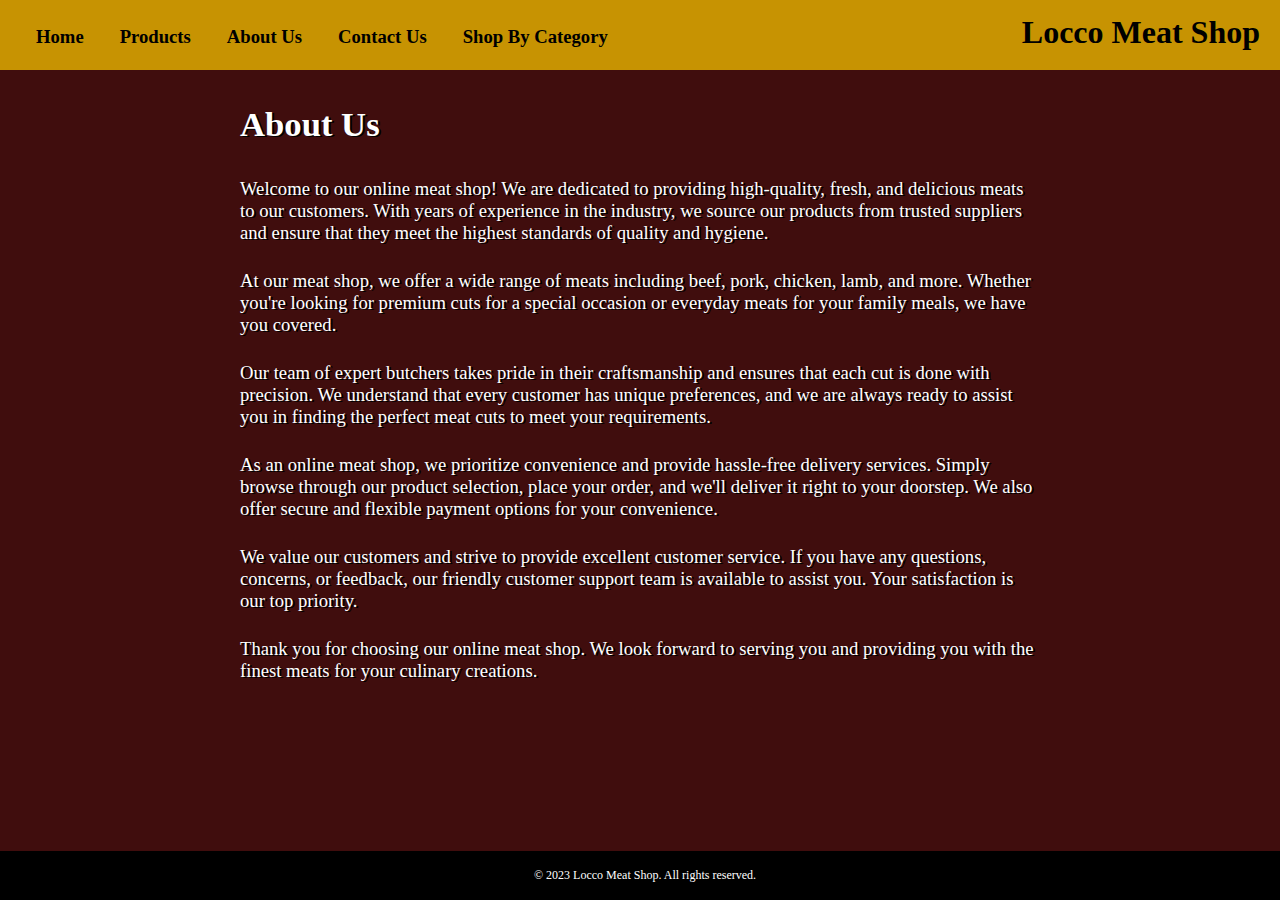
<file: about us.html>
<!DOCTYPE html>
<head>
  <title>About Us</title>
  <link rel="icon" href="myicon.png" type="image/icon type">
  <link rel="stylesheet" type="text/css" href="index.css">
</head>

<body>
<header>
<nav>
<ul>
    <li><a href="index.html">Home</a></li>
    <li><a href="products.html">Products</a></li>
    <li><a href="about us.html">About Us</a></li>
    <li><a href="contact us.html">Contact Us</a></li>
    <li class="dropdown">
    <a href="#">Shop By Category</a>
    <div class="dropdown-content">
        <a href="beef.html">Beef</a>
        <a href="chicken.html">Chicken</a>
        <a href="pork.html">Pork</a>
        <a href="lamb.html">Lamb</a>
        <a href="seafood.html">Seafood</a>
</div>
</ul>
</nav>
    <h1>Locco Meat Shop</h1>
</header>


    <div class="container-aboutus">
    <h3>About Us</h3>
    <p class="aboutus">Welcome to our online meat shop! We are dedicated to providing high-quality, fresh, and delicious meats to our customers. With years of experience in the industry, we source our products from trusted suppliers and ensure that they meet the highest standards of quality and hygiene.</p>
    
    <p class="aboutus">At our meat shop, we offer a wide range of meats including beef, pork, chicken, lamb, and more. Whether you're looking for premium cuts for a special occasion or everyday meats for your family meals, we have you covered.</p>
    
    <p class="aboutus">Our team of expert butchers takes pride in their craftsmanship and ensures that each cut is done with precision. We understand that every customer has unique preferences, and we are always ready to assist you in finding the perfect meat cuts to meet your requirements.</p>
    
    <p class="aboutus">As an online meat shop, we prioritize convenience and provide hassle-free delivery services. Simply browse through our product selection, place your order, and we'll deliver it right to your doorstep. We also offer secure and flexible payment options for your convenience.</p>
    
    <p class="aboutus">We value our customers and strive to provide excellent customer service. If you have any questions, concerns, or feedback, our friendly customer support team is available to assist you. Your satisfaction is our top priority.</p>
    
    <p class="aboutus">Thank you for choosing our online meat shop. We look forward to serving you and providing you with the finest meats for your culinary creations.</p>
  </div>

<footer class="footer">
    <p>&copy; 2023 Locco Meat Shop. All rights reserved.</p>
</footer>

</body>
</html>
</file>
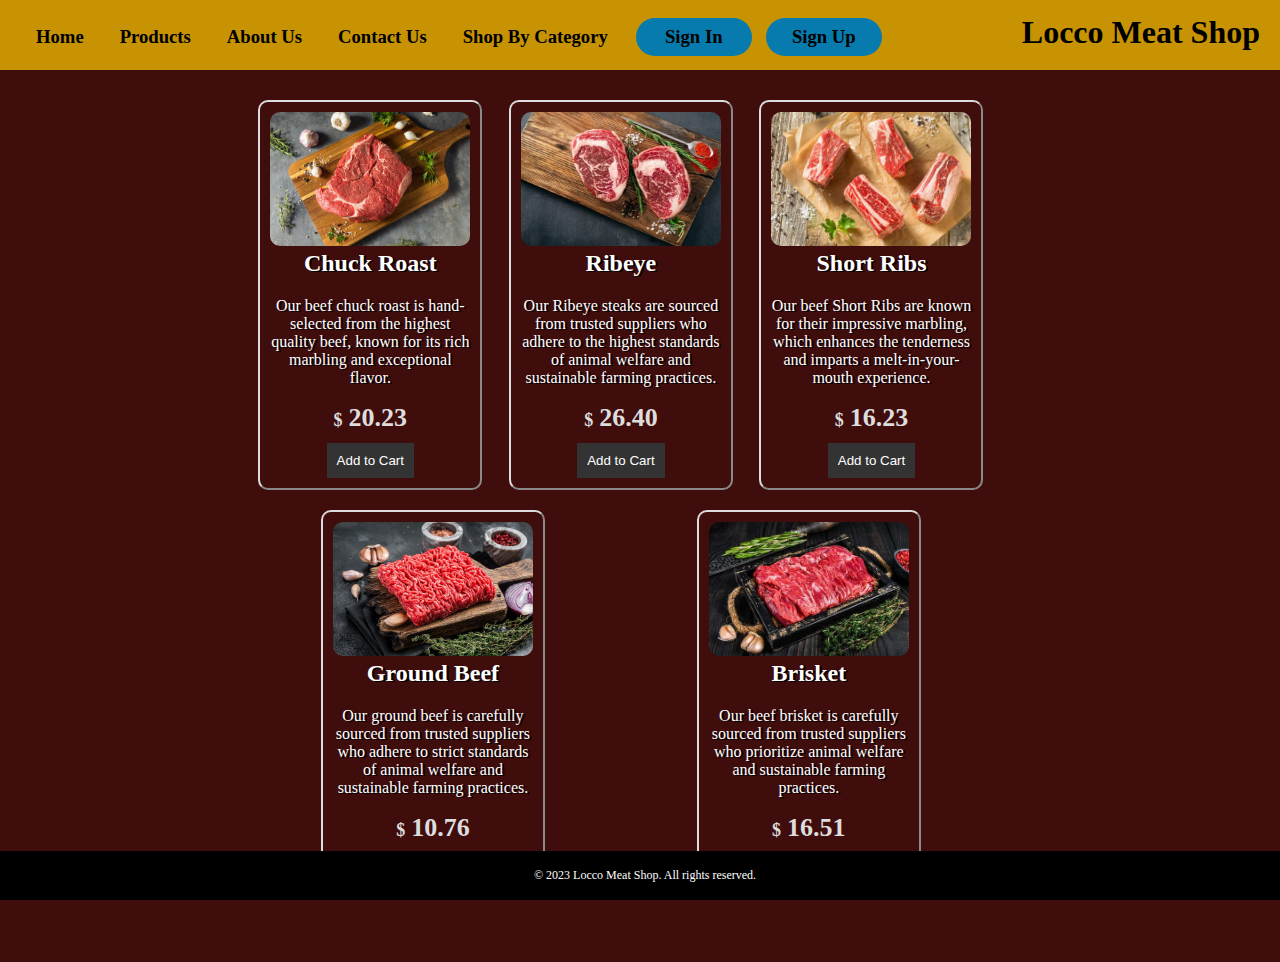
<file: beef.html>
<!DOCTYPE html>
<head>
	<title>Beef</title>
	<link rel="icon" href="myicon.png" type="image/icon type">
	<link rel="stylesheet" type="text/css" href="index.css">
</head>
<body>
<header>
<nav>
<ul>
	<li><a href="index.html">Home</a></li>
	<li><a href="products.html">Products</a></li>
	<li><a href="about us.html">About Us</a></li>
	<li><a href="contact us.html">Contact Us</a></li>
	<li class="dropdown">
	<a href="#">Shop By Category</a>
	<div class="dropdown-content">
		<a href="beef.html">Beef</a>
		<a href="chicken.html">Chicken</a>
		<a href="pork.html">Pork</a>
		<a href="lamb.html">Lamb</a>
		<a href="seafood.html">Seafood</a>
</div>
</li>
	<li class="signin-btn"><a href="#" class="signin">Sign In</a></li>
	<li class="signup-btn"><a href="#" class="signup">Sign Up</a></li>
</ul>
</nav>
	<h1>Locco Meat Shop</h1>
</header>

<section>
	<div class="product">
	<img src="beef1.jpg" alt="beef">
	<h2>Chuck Roast</h2>
	<p>Our beef chuck roast is hand-selected from the highest quality beef, known for its rich marbling and exceptional flavor.</p>
	<div class="price">
    <span class="currency">$</span>
    <span class="amount">20.23</span>
</div>
	<button>Add to Cart</button>
</div>

	<div class="product">
	<img src="beef2.jpg" alt="beef">
	<h2>Ribeye</h2>
	<p>Our Ribeye steaks are sourced from trusted suppliers who adhere to the highest standards of animal welfare and sustainable farming practices.</p>
	<div class="price">
    <span class="currency">$</span>
    <span class="amount">26.40</span>
</div>
	<button>Add to Cart</button>
</div>

	<div class="product">
	<img src="beef3.jpg" alt="beef">
	<h2>Short Ribs</h2>
	<p>Our beef Short Ribs are known for their impressive marbling, which enhances the tenderness and imparts a melt-in-your-mouth experience. </p>
	<div class="price">
    <span class="currency">$</span>
    <span class="amount">16.23</span>
</div>
	<button>Add to Cart</button>
</div>

	<div class="product">
	<img src="beef4.jpg" alt="beef">
	<h2>Ground Beef</h2>
	<p>Our ground beef is carefully sourced from trusted suppliers who adhere to strict standards of animal welfare and sustainable farming practices.</p>
	<div class="price">
    <span class="currency">$</span>
    <span class="amount">10.76</span>
</div>
	<button>Add to Cart</button>
</div>

	<div class="product">
	<img src="beef5.jpg" alt="beef">
	<h2>Brisket</h2>
	<p>Our beef brisket is carefully sourced from trusted suppliers who prioritize animal welfare and sustainable farming practices. </p>
	<div class="price">
    <span class="currency">$</span>
    <span class="amount">16.51</span>
</div>
	<button>Add to Cart</button>
</div>
</section>

<footer class="footer">
    <p>&copy; 2023 Locco Meat Shop. All rights reserved.</p>
</footer>

</body>
</html>
</file>
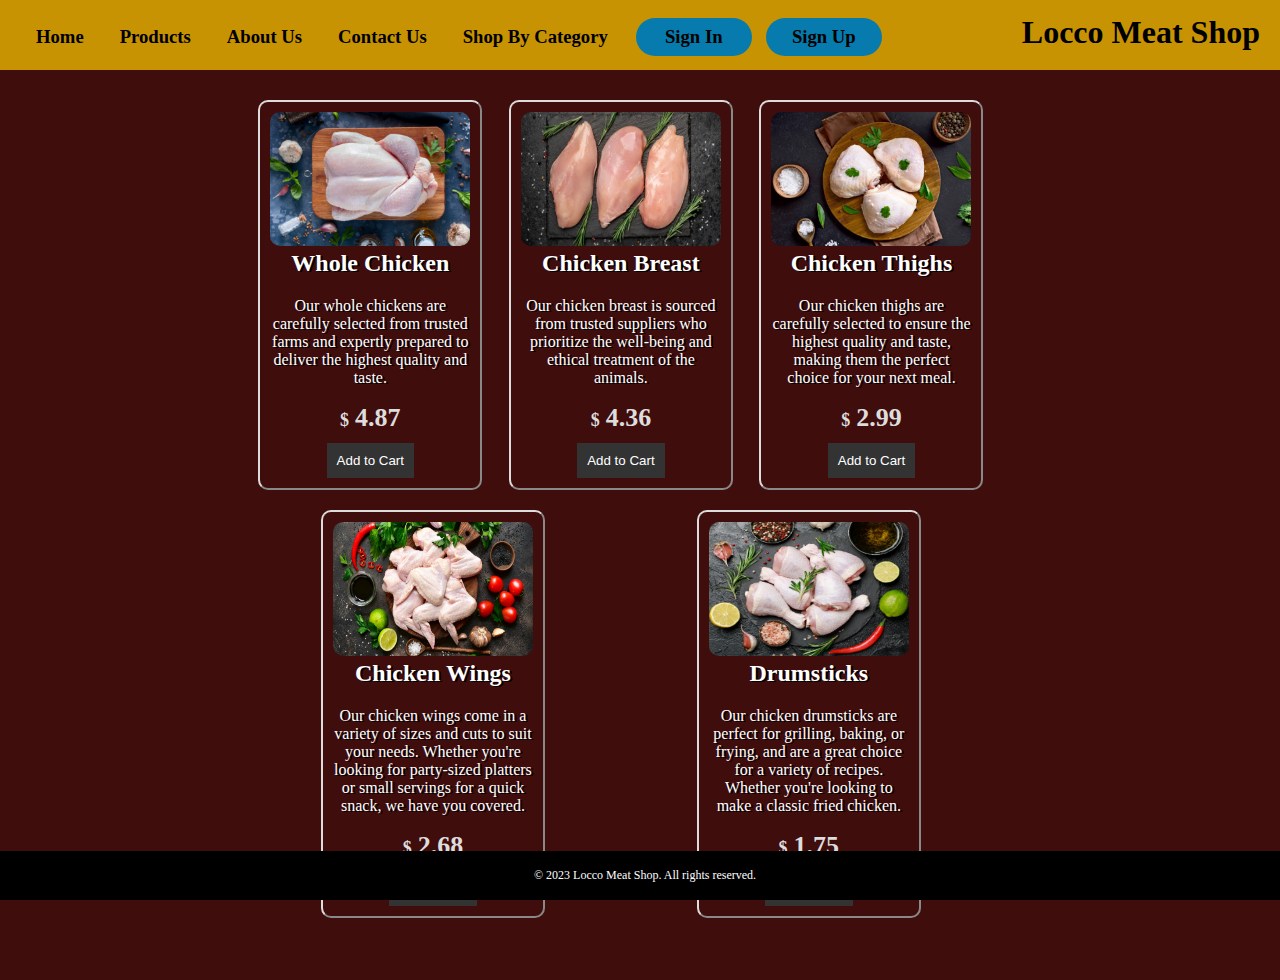
<file: chicken.html>
<!DOCTYPE html>
<head>
	<title>Chicken</title>
	<link rel="icon" href="myicon.png" type="image/icon type">
	<link rel="stylesheet" type="text/css" href="index.css">
</head>
<body>
<header>
<nav>
<ul>
	<li><a href="index.html">Home</a></li>
	<li><a href="products.html">Products</a></li>
	<li><a href="about us.html">About Us</a></li>
	<li><a href="contact us.html">Contact Us</a></li>
	<li class="dropdown">
	<a href="#">Shop By Category</a>
	<div class="dropdown-content">
		<a href="beef.html">Beef</a>
		<a href="chicken.html">Chicken</a>
		<a href="pork.html">Pork</a>
		<a href="lamb.html">Lamb</a>
		<a href="seafood.html">Seafood</a>
</div>
</li>
	<li class="signin-btn"><a href="#" class="signin">Sign In</a></li>
	<li class="signup-btn"><a href="#" class="signup">Sign Up</a></li>
</ul>
</nav>
	<h1>Locco Meat Shop</h1>
</header>

<section>
	<div class="product">
	<img src="chicken1.jpg" alt="chicken">
	<h2>Whole Chicken</h2>
	<p> Our whole chickens are carefully selected from trusted farms and expertly prepared to deliver the highest quality and taste.</p>
	<div class="price">
    <span class="currency">$</span>
    <span class="amount">4.87</span>
</div>
	<button>Add to Cart</button>
</div>

	<div class="product">
	<img src="chicken2.jpg" alt="chicken">
	<h2>Chicken Breast</h2>
	<p>Our chicken breast is sourced from trusted suppliers who prioritize the well-being and ethical treatment of the animals.	</p>
	<div class="price">
    <span class="currency">$</span>
    <span class="amount">4.36</span>
</div>
	<button>Add to Cart</button>
</div>

	<div class="product">
	<img src="chicken3.jpg" alt="chicken">
	<h2>Chicken Thighs</h2>
	<p>Our chicken thighs are carefully selected to ensure the highest quality and taste, making them the perfect choice for your next meal.</p>
	<div class="price">
    <span class="currency">$</span>
    <span class="amount">2.99</span>
</div>
	<button>Add to Cart</button>
</div>

	<div class="product">
	<img src="chicken4.jpg" alt="chicken">
	<h2>Chicken Wings</h2>
	<p>Our chicken wings come in a variety of sizes and cuts to suit your needs. Whether you're looking for party-sized platters or small servings for a quick snack, we have you covered.</p>
	<div class="price">
    <span class="currency">$</span>
    <span class="amount">2.68</span>
</div>
	<button>Add to Cart</button>
</div>

	<div class="product">
	<img src="chicken5.jpg" alt="chicken">
	<h2>Drumsticks</h2>
	<p>Our chicken drumsticks are perfect for grilling, baking, or frying, and are a great choice for a variety of recipes. Whether you're looking to make a classic fried chicken.</p>
	<div class="price">
    <span class="currency">$</span>
    <span class="amount">1.75</span>
</div>
	<button>Add to Cart</button>
</div>
</section>

<footer class="footer">
    <p>&copy; 2023 Locco Meat Shop. All rights reserved.</p>
 </footer>

</body>
</html>
</file>
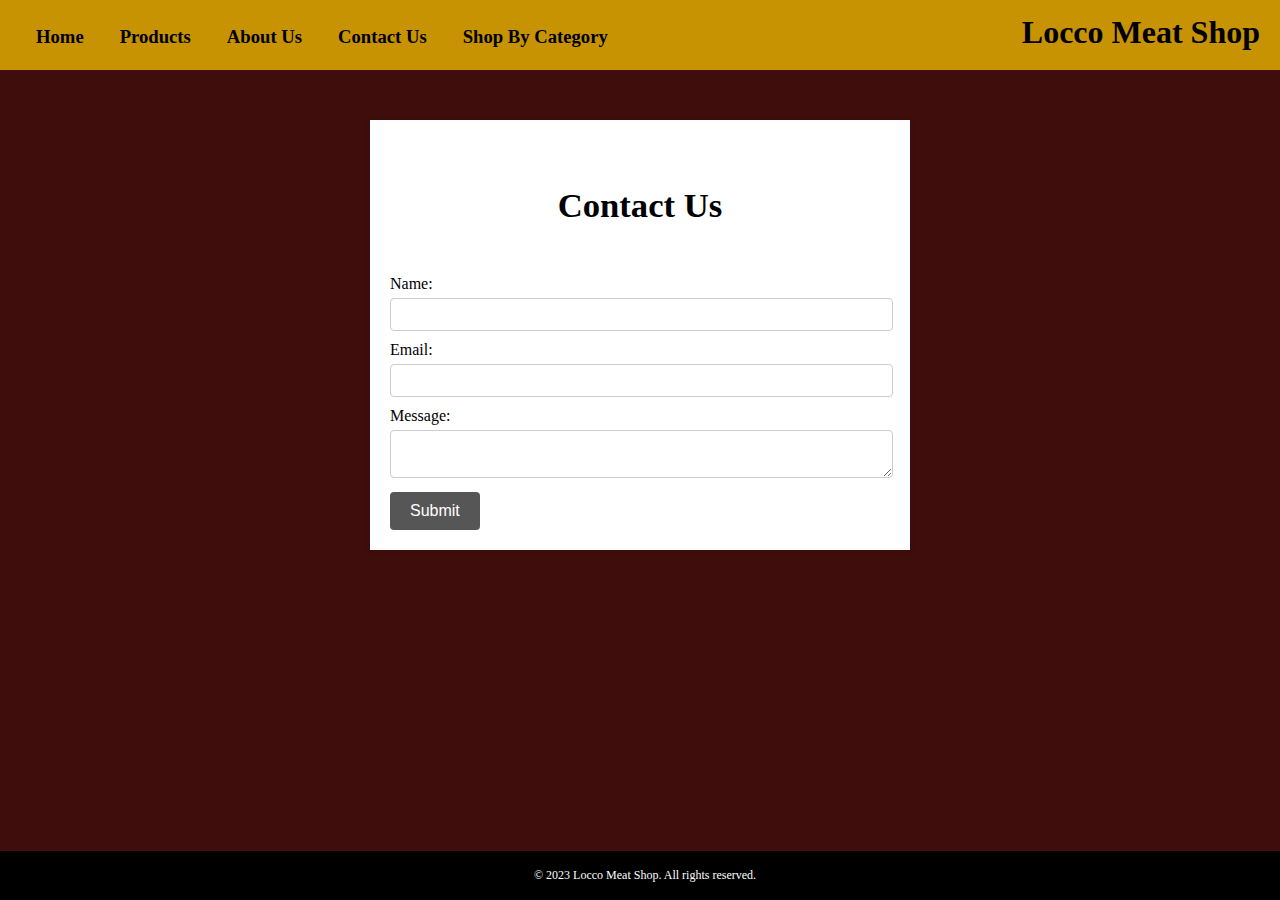
<file: contact us.html>
<!DOCTYPE html>
<html>
<head>
	<title>Contact Us</title>
	<link rel="icon" href="myicon.png" type="image/icon type">
	<link rel="stylesheet" type="text/css" href="index.css">
</head>
<body>
<header>
<nav>
<ul>
	<li><a href="index.html">Home</a></li>
	<li><a href="products.html">Products</a></li>
	<li><a href="about us.html">About Us</a></li>
	<li><a href="contact us.html">Contact Us</a></li>
	<li class="dropdown">
	<a href="#">Shop By Category</a>
	<div class="dropdown-content">
		<a href="beef.html">Beef</a>
		<a href="chicken.html">Chicken</a>
		<a href="pork.html">Pork</a>	
		<a href="lamb.html">Lamb</a>
		<a href="seafood.html">Seafood</a>
</div>
</ul>
</nav>
	<h1>Locco Meat Shop</h1>
</header>

	<div class="container-form">
	<h4 class="contactus-h1">Contact Us</h4>
	<form action="index.html">
	<label for="name">Name:</label>
    <input type="text" id="name" name="name" required>
            
    <label for="email">Email:</label>
    <input type="email" id="email" name="email" required>
            
    <label for="message">Message:</label>
    <textarea id="message" name="message" required></textarea>
            
    <input type="submit" value="Submit">
</form>
</div>

<footer class="footer">
    <p>&copy; 2023 Locco Meat Shop. All rights reserved.</p>
</footer>

</body>
</html>
</file>
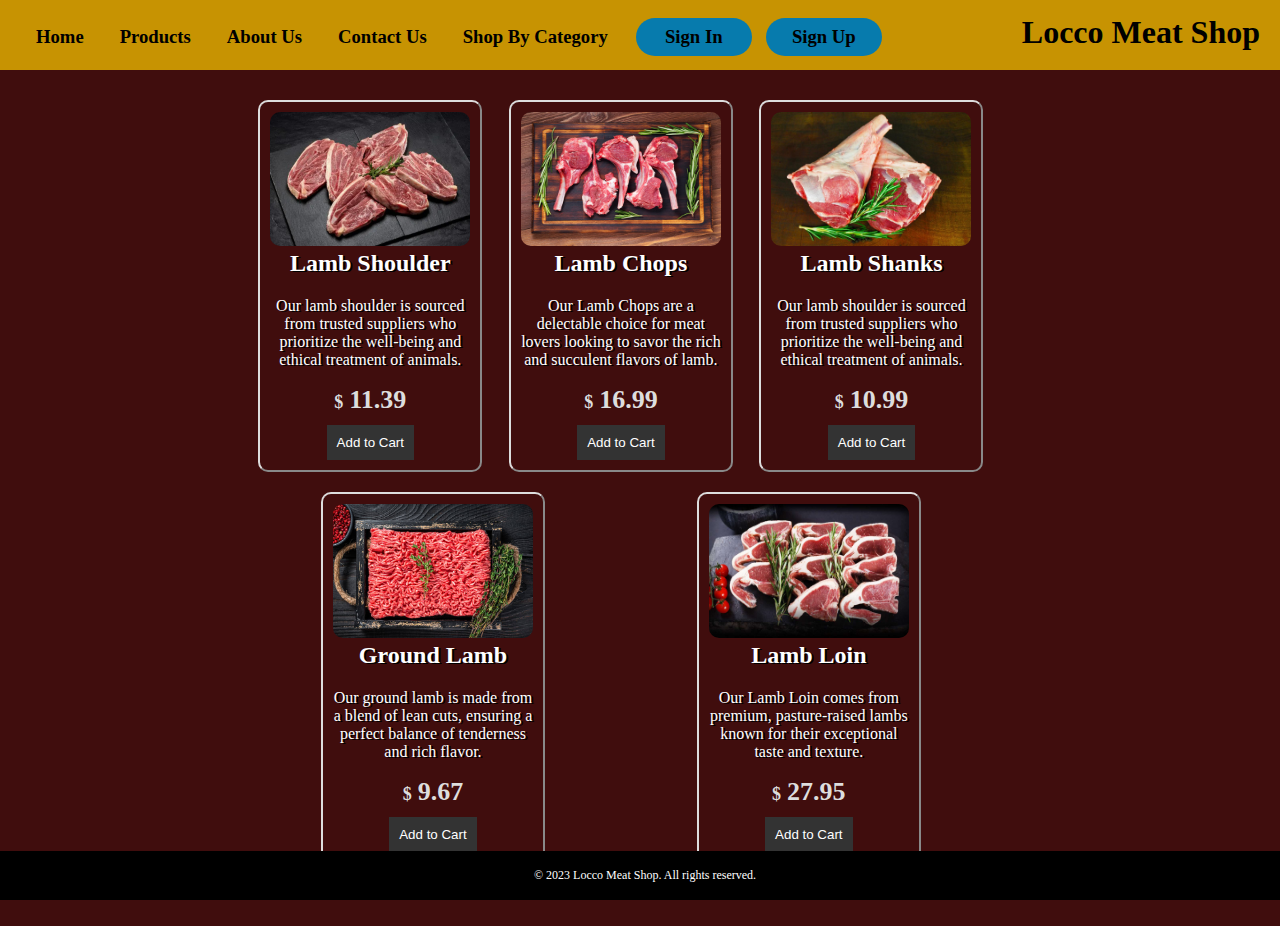
<file: lamb.html>
<!DOCTYPE html>
<head>
	<title>Lamb</title>
	<link rel="icon" href="myicon.png" type="image/icon type">
	<link rel="stylesheet" type="text/css" href="index.css">
</head>
<body>
<header>
<nav>
<ul>
	<li><a href="index.html">Home</a></li>
	<li><a href="products.html">Products</a></li>
	<li><a href="about us.html">About Us</a></li>
	<li><a href="contact us.html">Contact Us</a></li>
	<li class="dropdown">
	<a href="#">Shop By Category</a>
	<div class="dropdown-content">
		<a href="beef.html">Beef</a>
		<a href="chicken.html">Chicken</a>
		<a href="pork.html">Pork</a>
		<a href="lamb.html">Lamb</a>
		<a href="seafood.html">Seafood</a>
</div>
</li>
	<li class="signin-btn"><a href="#" class="signin">Sign In</a></li>
	<li class="signup-btn"><a href="#" class="signup">Sign Up</a></li>
</ul>
</nav>
	<h1>Locco Meat Shop</h1>
</header>

<section>
	<div class="product">
	<img src="lamb1.jpg" alt="lamb">
	<h2>Lamb Shoulder</h2>
	<p>Our lamb shoulder is sourced from trusted suppliers who prioritize the well-being and ethical treatment of animals.</p>
	<div class="price">
    <span class="currency">$</span>
    <span class="amount">11.39</span>
</div>
	<button>Add to Cart</button>
</div>

	<div class="product">
	<img src="lamb2.jpg" alt="lamb">
	<h2>Lamb Chops</h2>
	<p>Our Lamb Chops are a delectable choice for meat lovers looking to savor the rich and succulent flavors of lamb. </p>
	<div class="price">
    <span class="currency">$</span>
    <span class="amount">16.99</span>
</div>
	<button>Add to Cart</button>
</div>

	<div class="product">
	<img src="lamb3.jpg" alt="lamb">
	<h2>Lamb Shanks</h2>
	<p>Our lamb shoulder is sourced from trusted suppliers who prioritize the well-being and ethical treatment of animals.</p>
	<div class="price">
    <span class="currency">$</span>
    <span class="amount">10.99</span>
</div>
	<button>Add to Cart</button>
</div>

	<div class="product">
	<img src="lamb4.jpg" alt="lamb">
	<h2>Ground Lamb</h2>
	<p>Our ground lamb is made from a blend of lean cuts, ensuring a perfect balance of tenderness and rich flavor. </p>
	<div class="price">
    <span class="currency">$</span>
    <span class="amount">9.67</span>
</div>
	<button>Add to Cart</button>
</div>

	<div class="product">
	<img src="lamb5.jpg" alt="lamb">
	<h2>Lamb Loin</h2>
	<p>Our Lamb Loin comes from premium, pasture-raised lambs known for their exceptional taste and texture.</p>
	<div class="price">
    <span class="currency">$</span>
    <span class="amount">27.95</span>
</div>
	<button>Add to Cart</button>
</div>
</section>

<footer class="footer">
    <p>&copy; 2023 Locco Meat Shop. All rights reserved.</p>
 </footer>

</body>
</html>
</file>
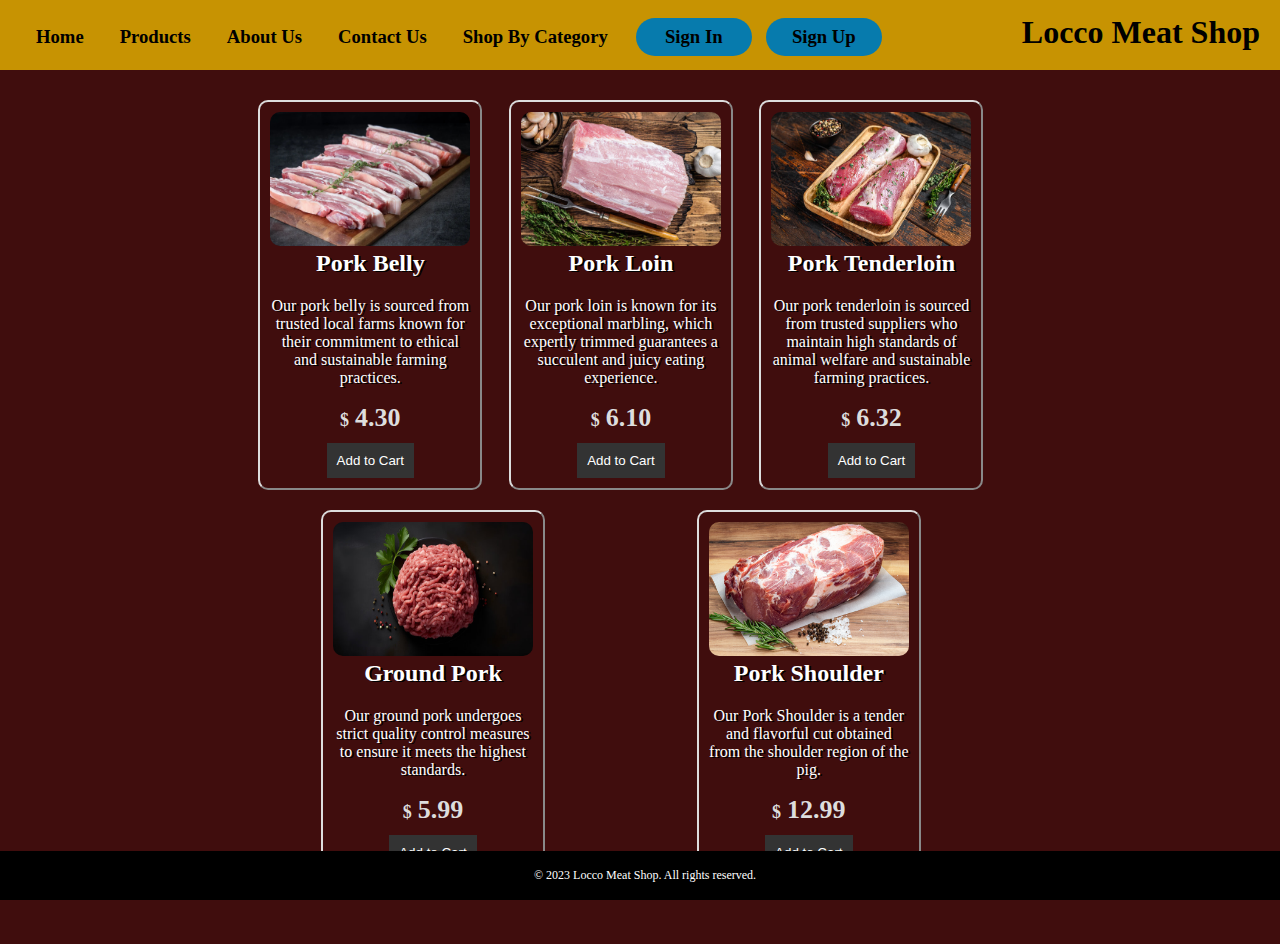
<file: pork.html>
<!DOCTYPE html>
<head>
	<title>Pork</title>
	<link rel="icon" href="myicon.png" type="image/icon type">
	<link rel="stylesheet" type="text/css" href="index.css">
</head>
<body>
<header>
<nav>
<ul>
	<li><a href="index.html">Home</a></li>
	<li><a href="products.html">Products</a></li>
	<li><a href="about us.html">About Us</a></li>
	<li><a href="contact us.html">Contact Us</a></li>
	<li class="dropdown">
	<a href="#">Shop By Category</a>
	<div class="dropdown-content">
		<a href="beef.html">Beef</a>
		<a href="chicken.html">Chicken</a>
		<a href="pork.html">Pork</a>
		<a href="lamb.html">Lamb</a>
		<a href="seafood.html">Seafood</a>
</div>
</li>
	<li class="signin-btn"><a href="#" class="signin">Sign In</a></li>
	<li class="signup-btn"><a href="#" class="signup">Sign Up</a></li>
</ul>
</nav>
	<h1>Locco Meat Shop</h1>
</header>

<section>
	<div class="product">
	<img src="pork1.jpg" alt="pork">
	<h2>Pork Belly</h2>
	<p>Our pork belly is sourced from trusted local farms known for their commitment to ethical and sustainable farming practices.</p>
	<div class="price">
    <span class="currency">$</span>
    <span class="amount">4.30</span>
</div>
	<button>Add to Cart</button>
</div>

	<div class="product">
	<img src="pork2.jpg" alt="pork">
	<h2>Pork Loin</h2>
	<p>Our pork loin is known for its exceptional marbling, which expertly trimmed guarantees a succulent and juicy eating experience.</p>
	<div class="price">
    <span class="currency">$</span>
    <span class="amount">6.10</span>
</div>
	<button>Add to Cart</button>
</div>

	<div class="product">
	<img src="pork3.jpg" alt="pork">
	<h2>Pork Tenderloin</h2>
	<p>Our pork tenderloin is sourced from trusted suppliers who maintain high standards of animal welfare and sustainable farming practices.</p>
	<div class="price">
    <span class="currency">$</span>
    <span class="amount">6.32</span>
</div>
	<button>Add to Cart</button>
</div>

	<div class="product">
	<img src="pork4.jpg" alt="pork">
	<h2>Ground Pork</h2>
	<p>Our ground pork undergoes strict quality control measures to ensure it meets the highest standards.</p>
	<div class="price">
    <span class="currency">$</span>
    <span class="amount">5.99</span>
</div>
	<button>Add to Cart</button>
</div>

	<div class="product">
	<img src="pork5.jpg" alt="pork">
	<h2>Pork Shoulder</h2>
	<p>Our Pork Shoulder is a tender and flavorful cut obtained from the shoulder region of the pig.</p>
	<div class="price">
    <span class="currency">$</span>
    <span class="amount">12.99</span>
</div>
	<button>Add to Cart</button>
</div>
</section>

<footer class="footer">
    <p>&copy; 2023 Locco Meat Shop. All rights reserved.</p>
 </footer>

</body>
</html>
</file>
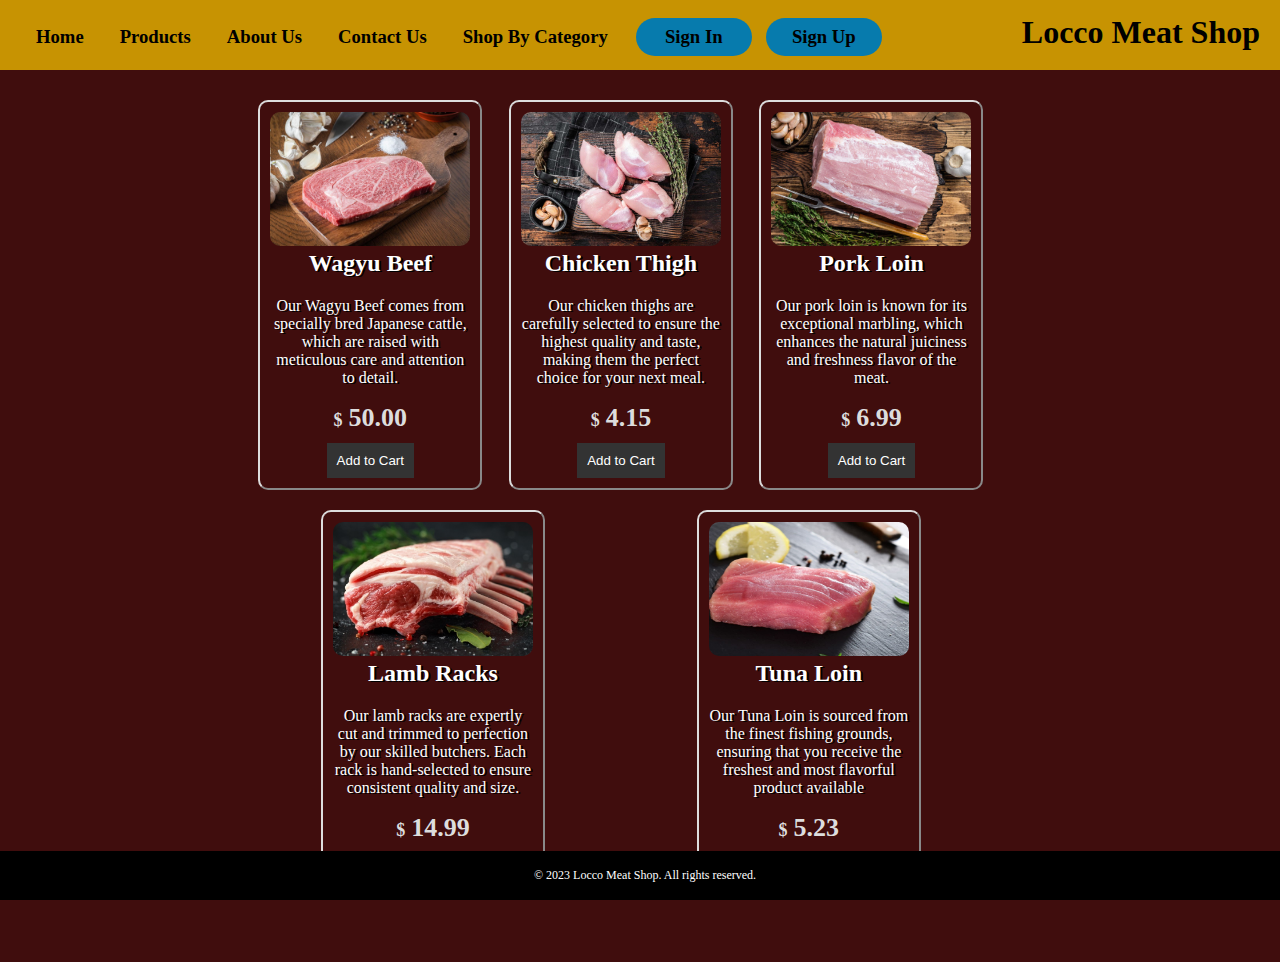
<file: products.html>
<!DOCTYPE html>
<head>
	<title>Products</title>
	<link rel="icon" href="myicon.png" type="image/icon type">
	<link rel="stylesheet" type="text/css" href="index.css">
</head>
<body>
<header>
<nav>
<ul>
	<li><a href="index.html">Home</a></li>
	<li><a href="products.html">Products</a></li>
	<li><a href="about us.html">About Us</a></li>
	<li><a href="contact us.html">Contact Us</a></li>
	<li class="dropdown">
	<a href="#">Shop By Category</a>
	<div class="dropdown-content">
		<a href="beef.html">Beef</a>
		<a href="chicken.html">Chicken</a>
		<a href="pork.html">Pork</a>
		<a href="lamb.html">Lamb</a>
		<a href="seafood.html">Seafood</a>
</div>
</li>
	<li class="signin-btn"><a href="#" class="signin">Sign In</a></li>
	<li class="signup-btn"><a href="#" class="signup">Sign Up</a></li>
</ul>
</nav>
	<h1>Locco Meat Shop</h1>
</header>

<section>
	<div class="product">
	<img src="wagyu.jpg" alt="Beef">
	<h2>Wagyu Beef</h2>
	<p>Our Wagyu Beef comes from specially bred Japanese cattle, which are raised with meticulous care and attention to detail.</p>
	<div class="price">
    <span class="currency">$</span>
    <span class="amount">50.00</span>
</div>
	<button>Add to Cart</button>
</div>

	<div class="product">
	<img src="Chicken Thigh.jpg" alt="Chicken">
	<h2>Chicken Thigh</h2>
	<p>Our chicken thighs are carefully selected to ensure the highest quality and taste, making them the perfect choice for your next meal.</p>
	<div class="price">
    <span class="currency">$</span>
    <span class="amount">4.15</span>
</div>
	<button>Add to Cart</button>
</div>

	<div class="product">
	<img src="porkloin.jpg" alt="Pork">
	<h2>Pork Loin</h2>
	<p>Our pork loin is known for its exceptional marbling, which enhances the natural juiciness and freshness flavor of the meat.</p>
	<div class="price">
    <span class="currency">$</span>
    <span class="amount">6.99</span>
</div>
	<button>Add to Cart</button>
</div>

	<div class="product">
	<img src="lambracks.jpg" alt="Lamb">
	<h2>Lamb Racks</h2>
	<p>Our lamb racks are expertly cut and trimmed to perfection by our skilled butchers. Each rack is hand-selected to ensure consistent quality and size.</p>
	<div class="price">
    <span class="currency">$</span>
    <span class="amount">14.99</span>
</div>
	<button>Add to Cart</button>
</div>

	<div class="product">
	<img src="Tuna Loin.jpg" alt="Seafood">
	<h2>Tuna Loin</h2>
	<p>Our Tuna Loin is sourced from the finest fishing grounds, ensuring that you receive the freshest and most flavorful product available</p>
	<div class="price">
    <span class="currency">$</span>
    <span class="amount">5.23</span>
</div>
	<button>Add to Cart</button>
</div>
</section>

<footer class="footer">
    <p>&copy; 2023 Locco Meat Shop. All rights reserved.</p>
</footer>

</body>
</html>
</file>
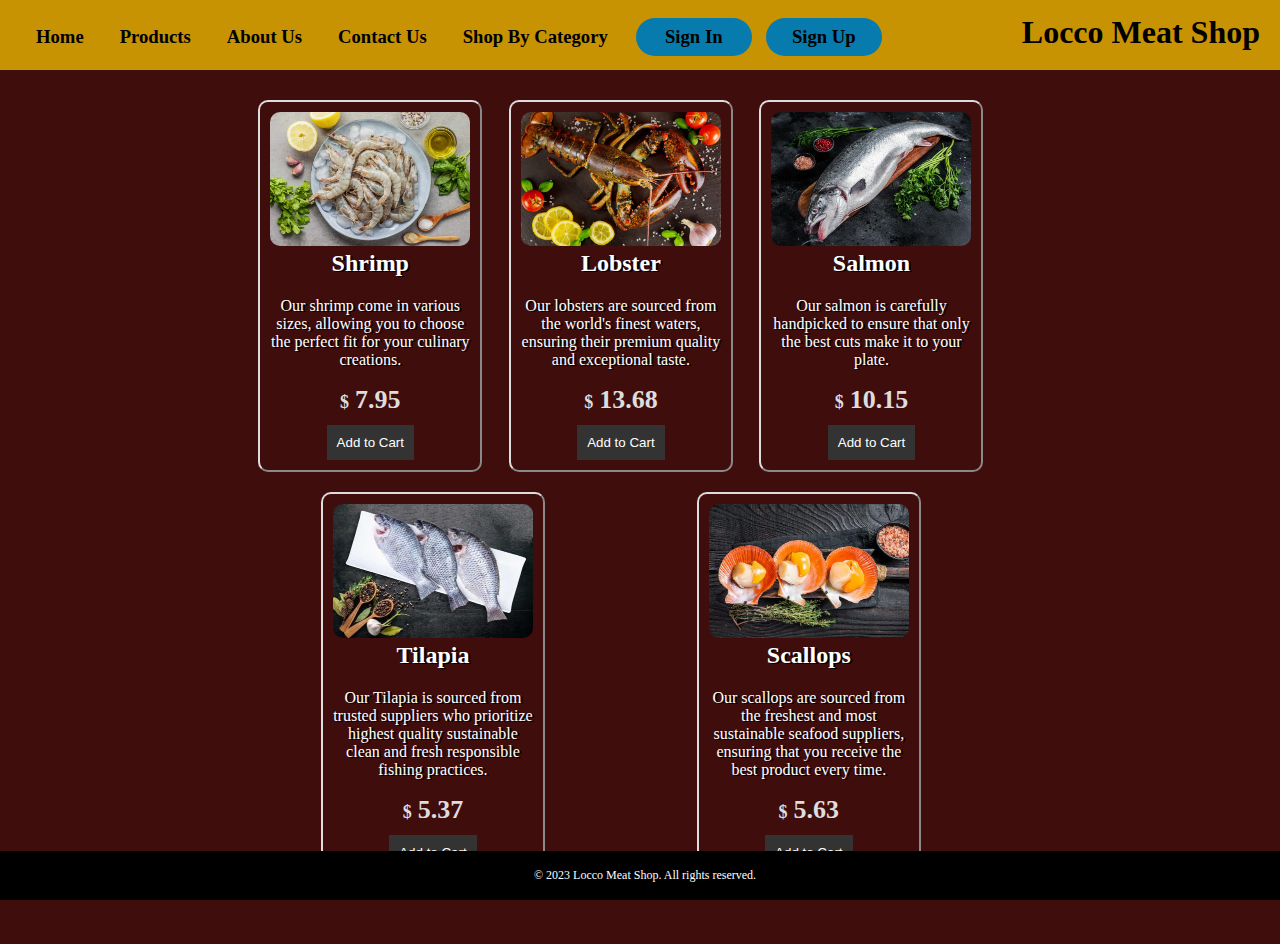
<file: seafood.html>
<!DOCTYPE html>
<head>
	<title>Seafood</title>
	<link rel="icon" href="myicon.png" type="image/icon type">
	<link rel="stylesheet" type="text/css" href="index.css">
</head>
<body>
<header>
<nav>
<ul>
	<li><a href="index.html">Home</a></li>
	<li><a href="products.html">Products</a></li>
	<li><a href="about us.html">About Us</a></li>
	<li><a href="contact us.html">Contact Us</a></li>
	<li class="dropdown">
	<a href="#">Shop By Category</a>
	<div class="dropdown-content">
		<a href="beef.html">Beef</a>
		<a href="chicken.html">Chicken</a>
		<a href="pork.html">Pork</a>
		<a href="lamb.html">Lamb</a>
		<a href="seafood.html">Seafood</a>
</div>
</li>
	<li class="signin-btn"><a href="#" class="signin">Sign In</a></li>
	<li class="signup-btn"><a href="#" class="signup">Sign Up</a></li>
</ul>
</nav>
	<h1>Locco Meat Shop</h1>
</header>

<section>
	<div class="product">
	<img src="seafood1.jpg" alt="seafood">
	<h2>Shrimp</h2>
	<p>Our shrimp come in various sizes, allowing you to choose the perfect fit for your culinary creations. </p>
	<div class="price">
    <span class="currency">$</span>
    <span class="amount">7.95</span>
</div>
	<button>Add to Cart</button>
</div>

	<div class="product">
	<img src="seafood2.jpg" alt="seafood">
	<h2>Lobster</h2>
	<p>Our lobsters are sourced from the world's finest waters, ensuring their premium quality and exceptional taste.</p>
	<div class="price">
    <span class="currency">$</span>
    <span class="amount">13.68</span>
</div>
	<button>Add to Cart</button>
</div>

	<div class="product">
	<img src="seafood3.jpg" alt="seafood">
	<h2>Salmon</h2>
	<p> Our salmon is carefully handpicked to ensure that only the best cuts make it to your plate.</p>
	<div class="price">
    <span class="currency">$</span>
    <span class="amount">10.15</span>
</div>
	<button>Add to Cart</button>
</div>

	<div class="product">
	<img src="seafood4.jpg" alt="seafood">
	<h2>Tilapia</h2>
	<p>Our Tilapia is sourced from trusted suppliers who prioritize highest quality sustainable clean and fresh responsible fishing practices. </p>
	<div class="price">
    <span class="currency">$</span>
    <span class="amount">5.37</span>
</div>
	<button>Add to Cart</button>
</div>

	<div class="product">
	<img src="seafood5.jpg" alt="seafood">
	<h2>Scallops</h2>
	<p>Our scallops are sourced from the freshest and most sustainable seafood suppliers, ensuring that you receive the best product every time.</p>
	<div class="price">
    <span class="currency">$</span>
    <span class="amount">5.63</span>
</div>
	<button>Add to Cart</button>
</div>
</section>

<footer class="footer">
    <p>&copy; 2023 Locco Meat Shop. All rights reserved.</p>
 </footer>

</body>
</html>
</file>
<file: index.css>
body {
	background-color: #400d0d;
	margin: 0;
	padding: 0;
}

h1 {
	float: right;
	margin-top: -50px;
	font-weight: bold;
}

h2 {
	color: white;
	text-shadow: 2px 1px black;
}

h3 {
	color: white;
	font-size: 26pt;
	text-shadow: 2px 1px black;
}

p {
	color: white;
	text-shadow: 2px 1px black;
}

header {
	background-color: #c79302;
	height: 50px;
	color: #000000;
	justify-content: space-between;
	align-items: center;
	padding: 10px 20px;
}

nav ul {
	list-style: none;
 	margin: 0;
  padding: 0;
}

nav ul li {
  display: inline-block;
 }

nav ul li a {
	display: block;
  padding: 8px;
 	margin: 8px;
  text-decoration: none;
  color: #000000;
  font-size: 14pt;
  font-weight: bold;
}

nav ul li a:hover {
	background-color: #ddd;
	border-radius: 20px;
}

.dropdown-content {
	display: none;
	position: absolute;
	background-color: #fff;
	box-shadow: 0px 8px 16px 0px rgba(0,0,0,0.2);
	z-index: 1;
}

.dropdown:hover .dropdown-content {
	display: block
}

.dropdown-content a {
	color: #333;
	padding: 12px 16px;
	text-decoration: none;
	display: block;
}

.signin-btn
.signin {
	font-size: 14pt;
	text-align: center;
	border-radius: 30px;
  background-color: #077bad;
  margin-right: 2px;
  width: 100px;
 
}

.signin {
	font-size: 14pt;
	text-align: center;
	border-radius: 30px;
  background-color: #077bad;
  width: 100px;
}

.signup {
	font-size: 14pt;
	text-align: center;
	border-radius: 30px;
  background-color: #077bad;
  width: 100px;
 }

.signin:hover {
	background-color: #83b6cc;
}

.signup:hover {
	background-color: #83b6cc;
}

section {
	display: flex;
	flex-wrap: wrap;
	justify-content: space-around;
	padding: 20px;
	margin-left: 230px;
	margin-bottom: 32px;
}

.product {
	border: 2px outset #ddd;
	border-radius: 10px;
	padding: 10px;
	margin: 10px;
	margin-left: 0px;
	text-align: center;
	width: 200px;
}

.product img {
	border-radius: 10px;
	width: 200px;
	height: 134px;
}

.product h2 {
	margin-top: 0;
}

.price {
  font-size: 24px;
  font-weight: bold;
  text-align: center;
  color: #ddd;
}

.currency {
  font-size: 18px;
}

.amount {
  font-size: 26px;
}

.product button {
	background-color: #333;
	border: none;
	color: #fff;
	padding: 10px;
	margin-top: 10px;
	cursor: pointer;
}

.product button:hover {
	background-color: #555;
}

.footer {
  background-color: #000000;
  padding: 5px;
  text-align: center;
  font-size: 12px;
  position: fixed;
  width: 100%;
  left: 0;
  bottom: 0;
}

.container-aboutus {
  max-width: 800px;
  margin: 20px auto;
  padding: 0 20px;
  margin-bottom: 58px;
}

.aboutus {
	color: white;
	font-size: 14pt;
	margin-bottom: 26px;
}

.contactus-h1 {
	color: #000000;
	font-size: 26pt;
	font-weight: bolder;
	text-align: center;
	margin-bottom: 50px;
}

.container-form {
	width: 500px;
  margin: 50px auto;
  margin-bottom: 190px;
  background-color: #fff;
  padding: 20px;
  box-shadow: 0 0 5px rgba(0, 0, 0, 0.1);
}

label {
    display: block;
    margin-bottom: 5px;
}

input[type="text"],
input[type="email"],
textarea {
    width: 485px;
    padding: 8px;
    border: 1px solid #ccc;
    border-radius: 4px;
    margin-bottom: 10px;
}

input[type="submit"] {
    background-color: #575656;
    color: #fff;
    padding: 10px 20px;
    border: none;
    border-radius: 4px;
    cursor: pointer;
    font-size: 16px;
}

input[type="submit"]:hover {
    background-color: #000000;
}
</file>
